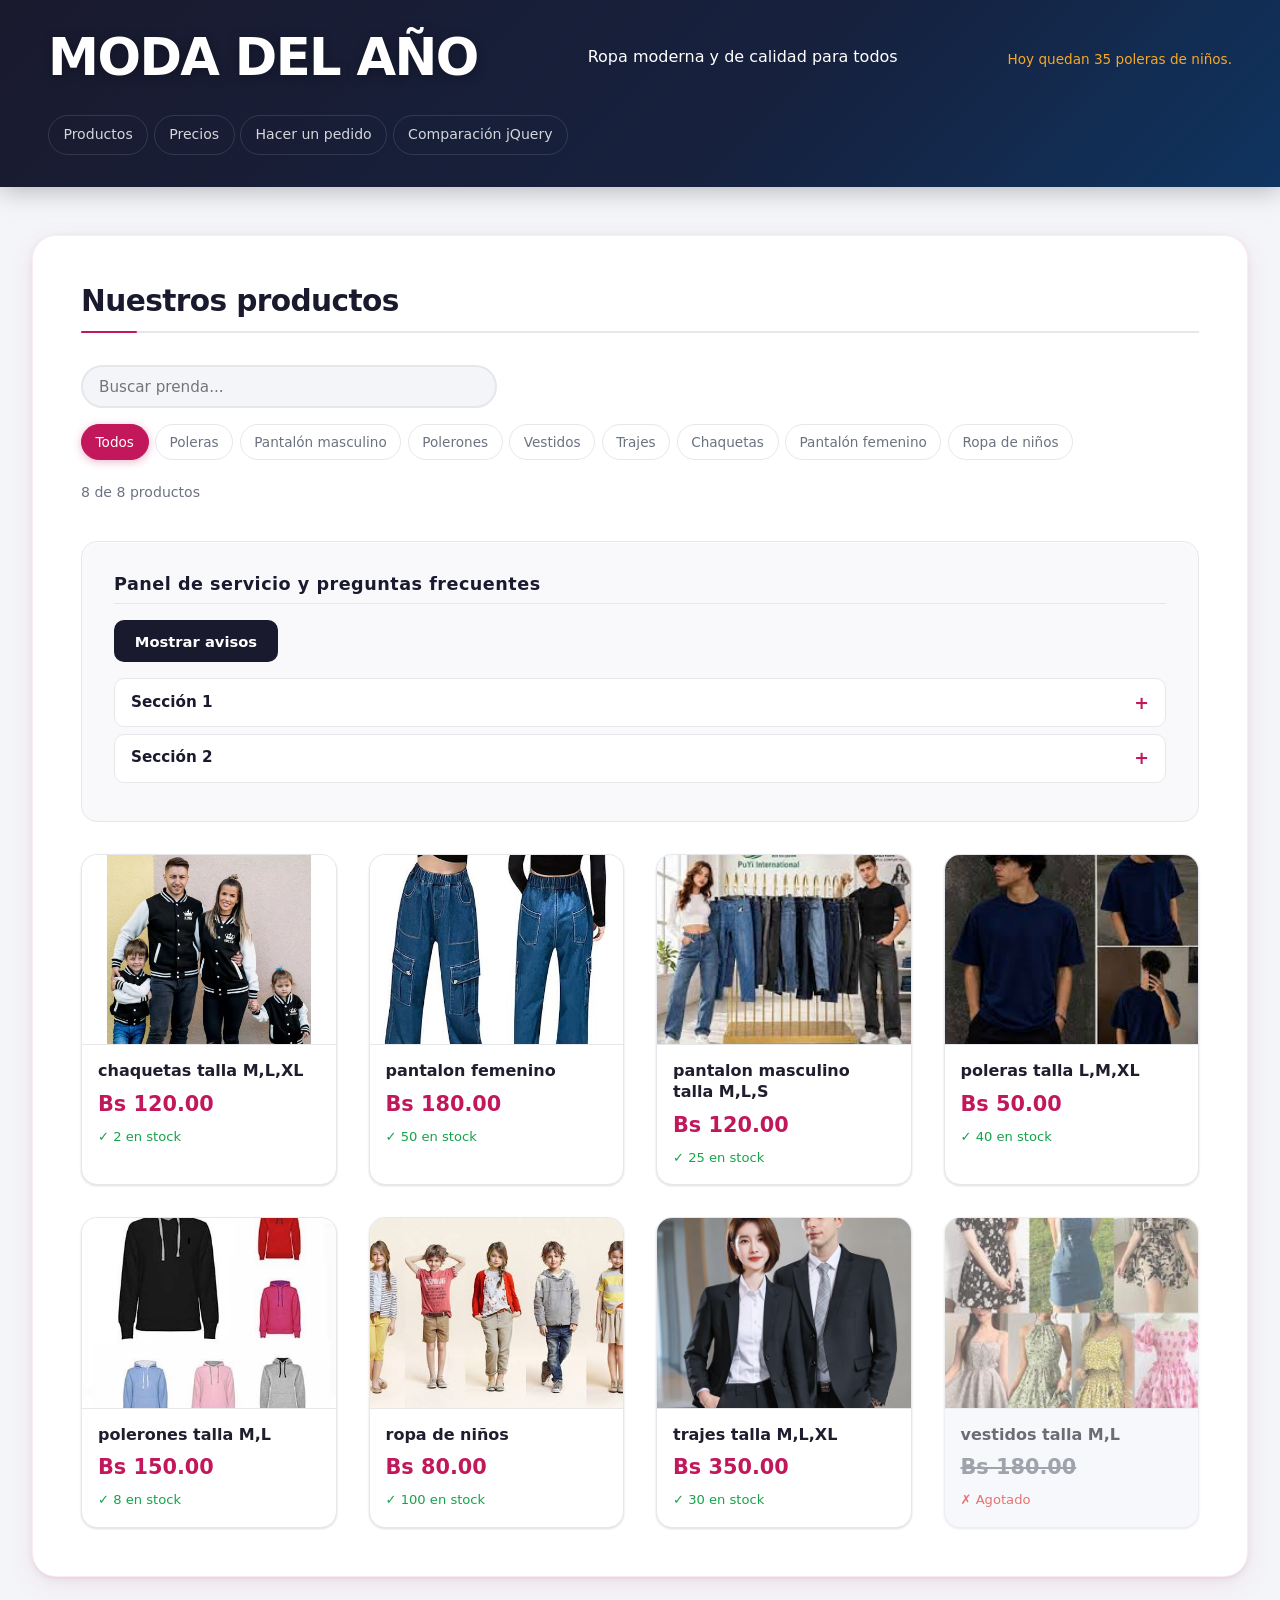
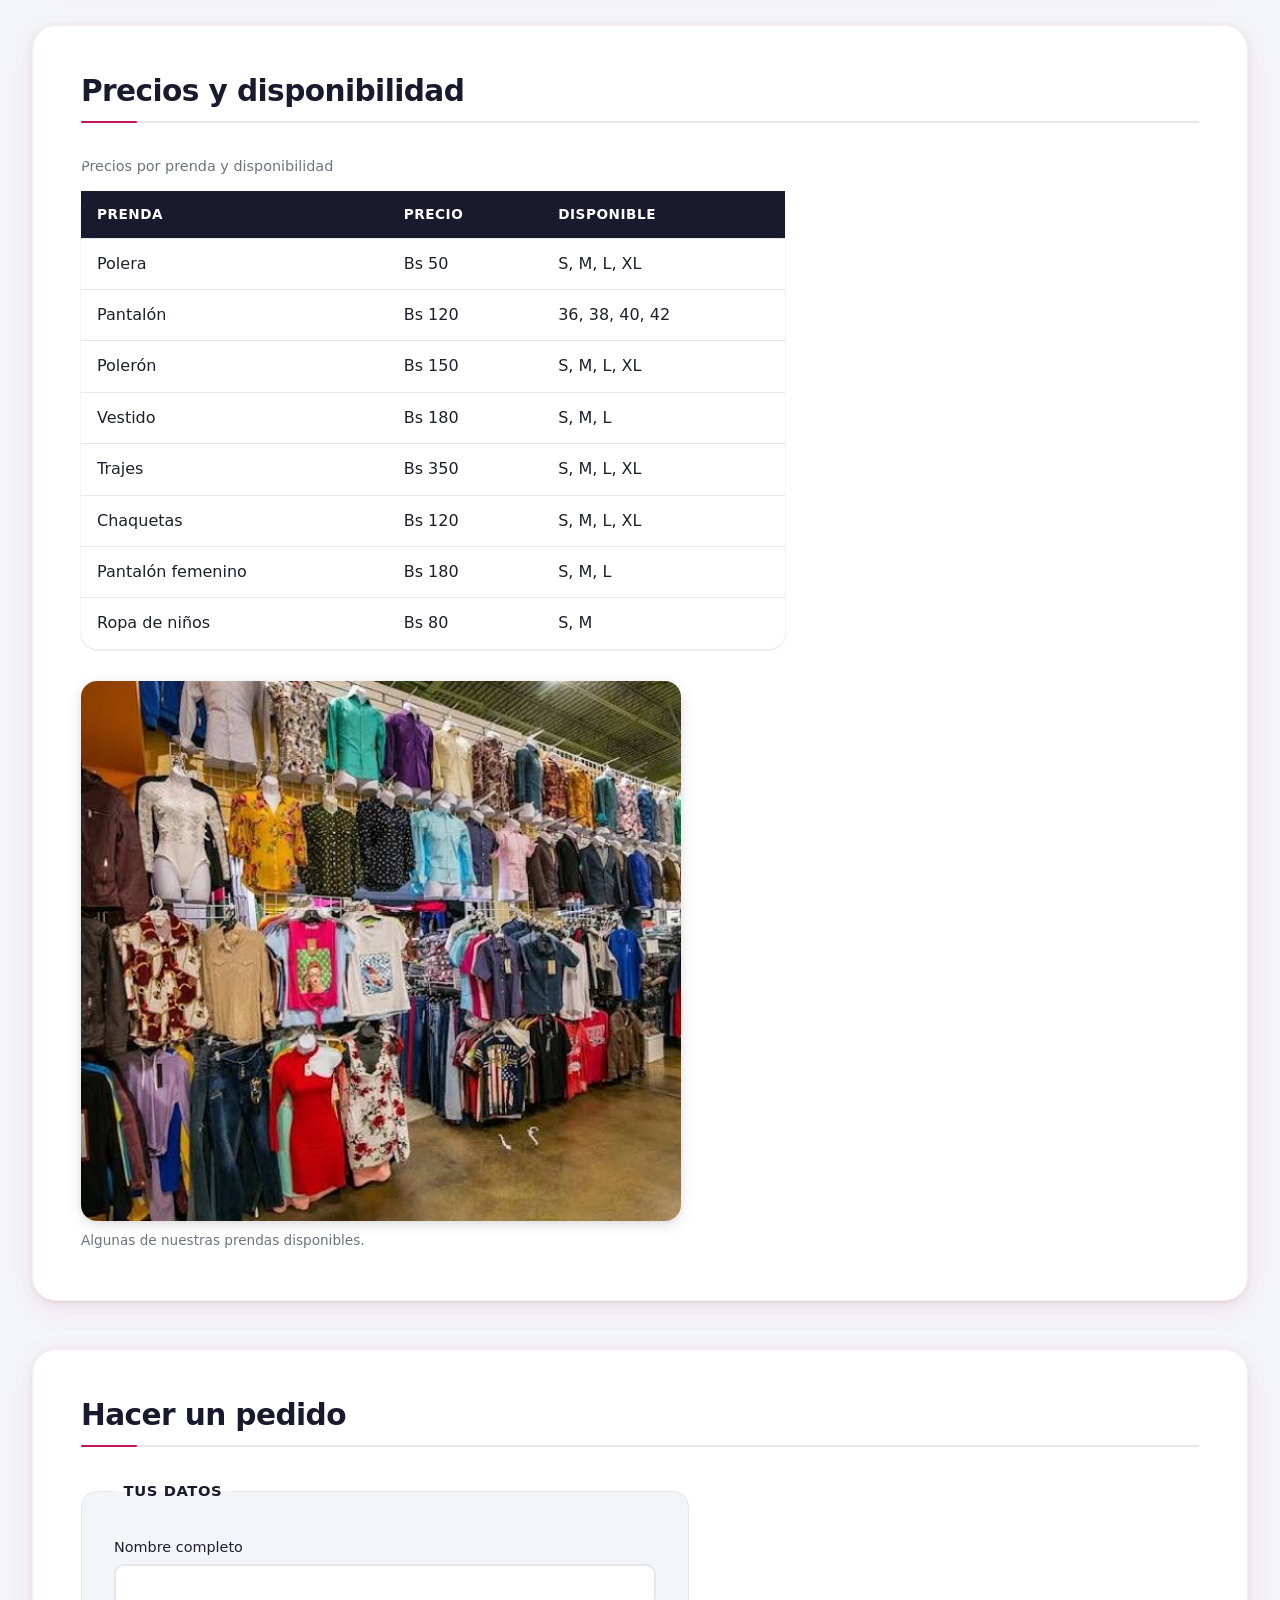
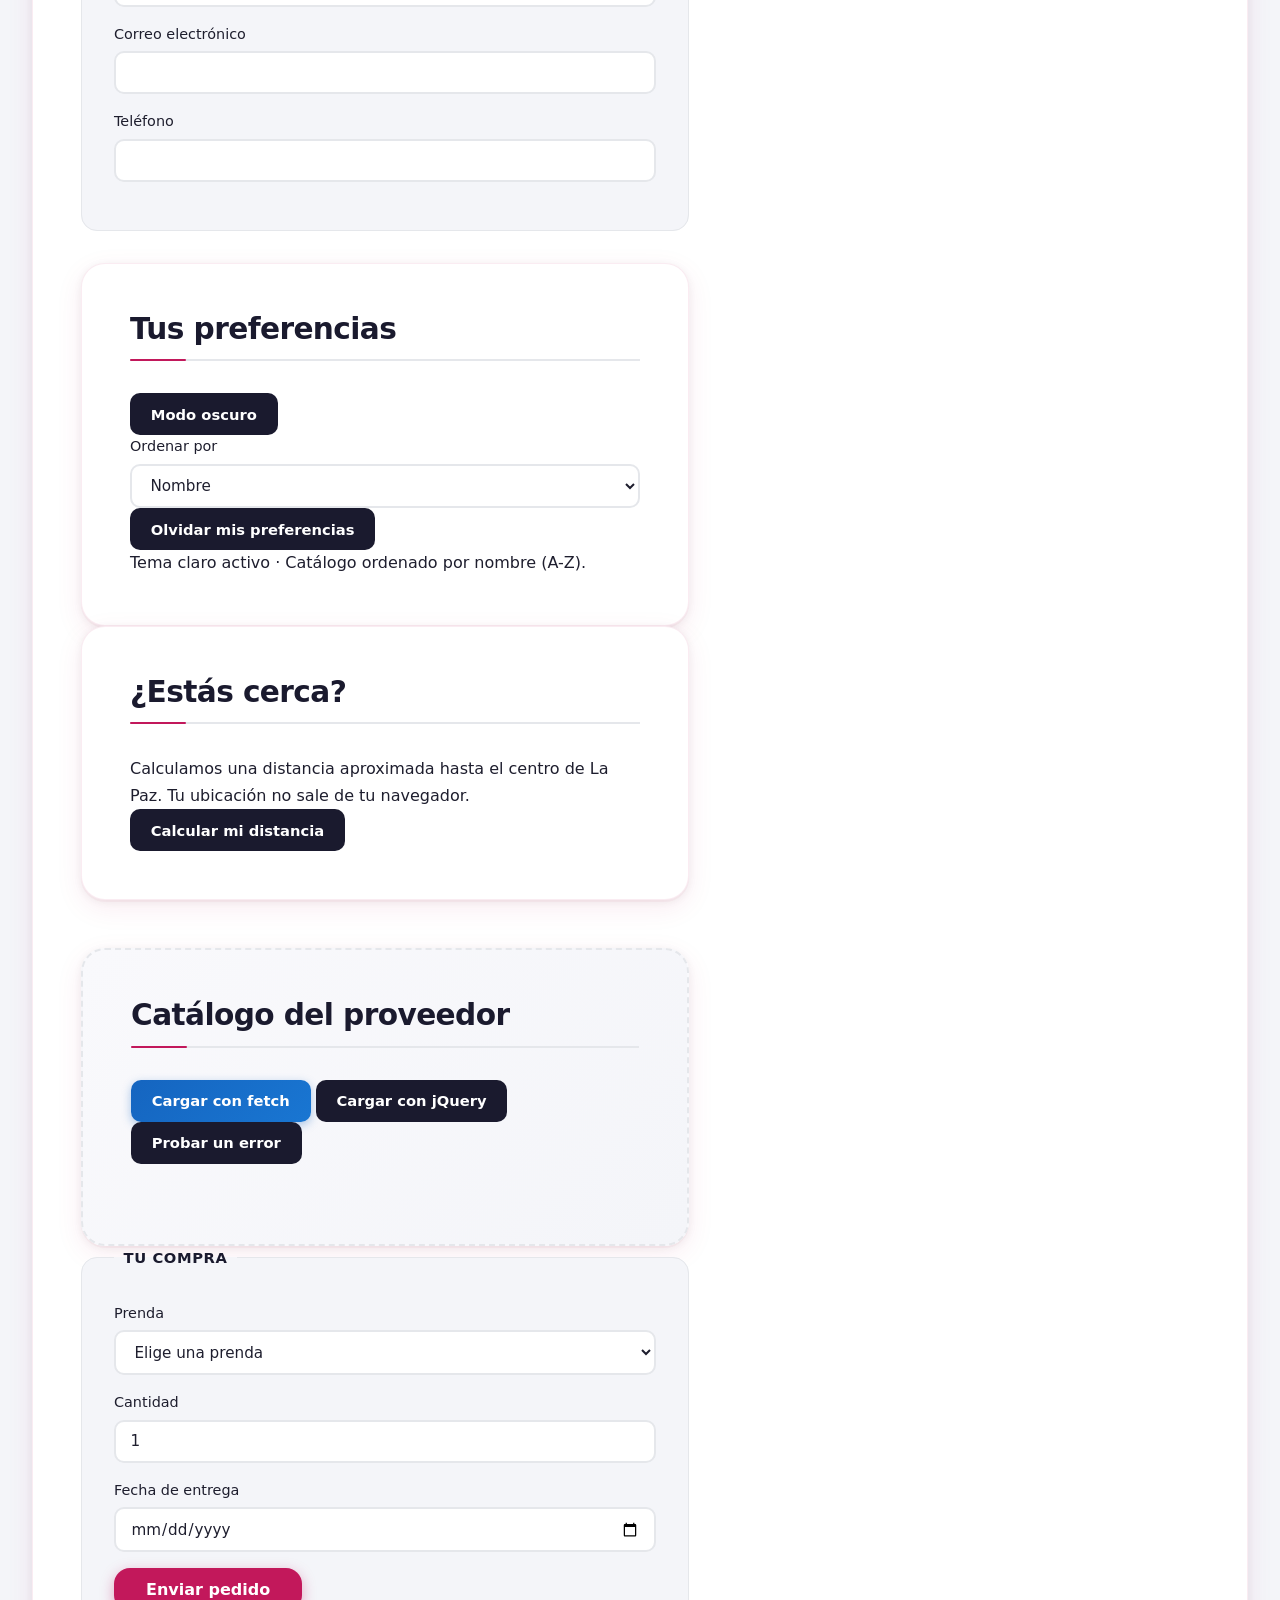
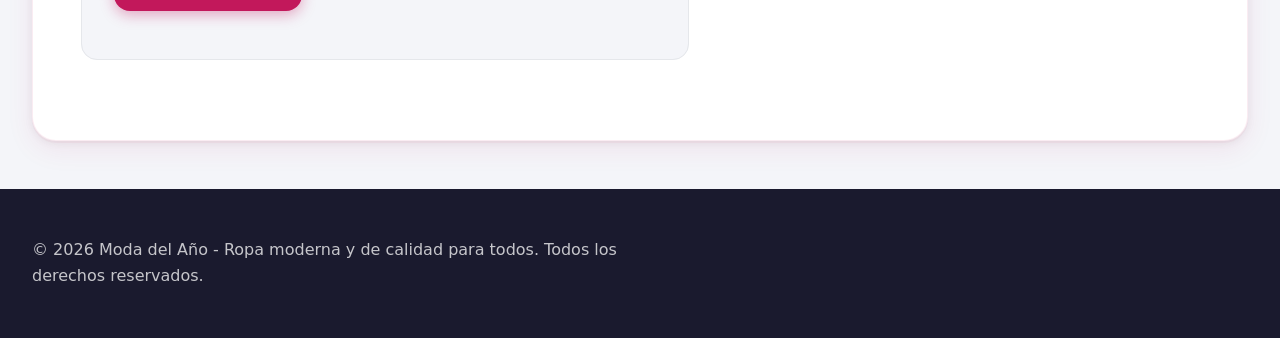
<file: index.html>
<!DOCTYPE html>
<html lang="es">

<head>
  <meta charset="UTF-8">
  <meta name="viewport" content="width=device-width, initial-scale=1.0">
  <meta name="description" content="Tienda de ropa moderna y de calidad.">
  <title>Moda del Año</title>
  <link rel="stylesheet" href="estilos.css">
</head>

<body>

  <header>
    <h1>MODA DEL AÑO</h1>
    <p>Ropa moderna y de calidad para todos</p>
    <p id="aviso-stock"></p>

    <nav>
      <ul>
        <li><a href="#productos">Productos</a></li>
        <li><a href="#precios">Precios</a></li>
        <li><a href="#pedido">Hacer un pedido</a></li>
        <li><a href="#comparacion">Comparación jQuery</a></li>
      </ul>
    </nav>
  </header>

  <main>

    <section id="productos">
      <h2>Nuestros productos</h2>

      <div class="controles">
        <label for="buscador" class="visualmente-oculto">Buscar prendas</label>
        <input type="search" id="buscador" placeholder="Buscar prenda...">

        <div id="filtros">
          <button type="button" class="activo" data-categoria="todos">Todos</button>
          <button type="button" data-categoria="poleras">Poleras</button>
          <button type="button" data-categoria="pantalon masculino">Pantalón masculino</button>
          <button type="button" data-categoria="polerones">Polerones</button>
          <button type="button" data-categoria="vestidos">Vestidos</button>
          <button type="button" data-categoria="trajes">Trajes</button>
          <button type="button" data-categoria="chaquetas">Chaquetas</button>
          <button type="button" data-categoria="pantalon femenino">Pantalón femenino</button>
          <button type="button" data-categoria="niños">Ropa de niños</button>
        </div>

        <p id="resultado" aria-live="polite"></p>
      </div>

      <section id="panel">
        <h2>Panel de servicio y preguntas frecuentes</h2>
        <button type="button" id="mostrar-avisos">Mostrar avisos</button>
        <ul id="avisos" style="display:none;"></ul>
        <div id="acordeon">
          <div class="item">
            <button type="button" class="titulo" aria-expanded="false">Sección 1</button>
            <div class="cuerpo" style="display:none;">
              <p>Contenido de la sección 1.</p>
            </div>
          </div>
          <div class="item">
            <button type="button" class="titulo" aria-expanded="false">Sección 2</button>
            <div class="cuerpo" style="display:none;">
              <p>Contenido de la sección 2.</p>
            </div>
          </div>
        </div>
      </section>

      <!-- Las tarjetas ya no se escriben a mano: render.js las genera desde datos.js -->
      <div id="lista-productos"></div>

    </section>

    <section id="precios">
      <h2>Precios y disponibilidad</h2>

      <table>
        <caption>Precios por prenda y disponibilidad</caption>

        <thead>
          <tr>
            <th scope="col">Prenda</th>
            <th scope="col">Precio</th>
            <th scope="col">Disponible</th>
          </tr>
        </thead>

        <tbody>
          <tr>
            <td>Polera</td>
            <td>Bs 50</td>
            <td>S, M, L, XL</td>
          </tr>

          <tr>
            <td>Pantalón</td>
            <td>Bs 120</td>
            <td>36, 38, 40, 42</td>
          </tr>

          <tr>
            <td>Polerón</td>
            <td>Bs 150</td>
            <td>S, M, L, XL</td>
          </tr>

          <tr>
            <td>Vestido</td>
            <td>Bs 180</td>
            <td>S, M, L</td>
          </tr>

          <tr>
            <td>Trajes</td>
            <td>Bs 350</td>
            <td>S, M, L, XL</td>
          </tr>
          <tr>
            <td>Chaquetas</td>
            <td>Bs 120</td>
            <td>S, M, L, XL</td>
          </tr>
          <tr>
            <td>Pantalón femenino</td>
            <td>Bs 180</td>
            <td>S, M, L</td>
          </tr>
          <tr>
            <td>Ropa de niños</td>
            <td>Bs 80</td>
            <td>S, M</td>
          </tr>
        </tbody>
      </table>

      <figure>
        <img src="vitrina1.jpg" alt="Exhibición de prendas de ropa en una tienda" width="600" height="400">

        <figcaption>
          Algunas de nuestras prendas disponibles.
        </figcaption>
      </figure>
    </section>

    <section id="pedido">
      <h2>Hacer un pedido</h2>

      <form action="/pedido" method="post">

        <fieldset>
          <legend>Tus datos</legend>

          <p>
            <label for="nombre">Nombre completo</label>
            <input type="text" id="nombre" name="nombre" autocomplete="name" required>
          </p>

          <p>
            <label for="email">Correo electrónico</label>
            <input type="email" id="email" name="email" autocomplete="email" required>
          </p>

          <p>
            <label for="telefono">Teléfono</label>
            <input type="tel" id="telefono" name="telefono" autocomplete="tel" pattern="[0-9]{7,8}"
              title="Ingresa un número de teléfono de 7 u 8 dígitos">
          </p>
        </fieldset>
        <!-- ── ZONA DEL DÍA 13: LA PÁGINA RECUERDA ──────────────────────── -->
        <section id="preferencias">
          <h2>Tus preferencias</h2>

          <button type="button" id="tema-toggle" aria-pressed="false">Modo oscuro</button>

          <label for="orden">Ordenar por</label>
          <select id="orden">
            <option value="nombre">Nombre</option>
            <option value="precio-asc">Menor precio</option>
            <option value="precio-desc">Mayor precio</option>
            <option value="stock">Mayor disponibilidad</option>
          </select>

          <button type="button" id="olvidar">Olvidar mis preferencias</button>

          <p id="estado-prefs" role="status" aria-live="polite"></p>
        </section>

        <!-- ── ZONA DEL DÍA 13: DÓNDE ESTÁ EL USUARIO ───────────────────── -->
        <section id="ubicacion">
          <h2>¿Estás cerca?</h2>
          <p>Calculamos una distancia aproximada hasta el centro de La Paz. Tu ubicación no sale de tu navegador.</p>

          <button type="button" id="ubicarme">Calcular mi distancia</button>
          <p id="estado-ubicacion" role="status" aria-live="polite"></p>
        </section>

        <section id="remoto">
          <h2>Catálogo del proveedor</h2>

          <button type="button" id="cargar-fetch">Cargar con fetch</button>
          <button type="button" id="cargar-jquery">Cargar con jQuery</button>
          <button type="button" id="cargar-roto">Probar un error</button>

          <p id="estado" role="status" aria-live="polite"></p>

          <div id="lista-remota"></div>
        </section>

        <fieldset>
          <legend>Tu compra</legend>

          <p>
            <label for="producto">Prenda</label>

            <select id="producto" name="producto" required>
              <option value="">Elige una prenda</option>
              <option value="poleras">Poleras</option>
              <option value="pantalon masculino">Pantalón masculino</option>
              <option value="polerones">Polerones</option>
              <option value="vestidos">Vestidos</option>
              <option value="trajes">Trajes</option>
              <option value="chaquetas">Chaquetas</option>
              <option value="pantalon femenino">Pantalón femenino</option>
              <option value="ropa de niños">Ropa de niños</option>
            </select>
          </p>

          <p>
            <label for="cantidad">Cantidad</label>
            <input type="number" id="cantidad" name="cantidad" value="1" min="1" max="20" required>
          </p>

          <p>
            <label for="fecha">Fecha de entrega</label>
            <input type="date" id="fecha" name="fecha" required>
          </p>

          <button type="submit">Enviar pedido</button>
          <p id="mensaje-pedido" role="status"></p>
        </fieldset>
      </form>
    </section>





  </main>

  <footer>
    <p>&copy; 2026 Moda del Año - Ropa moderna y de calidad para todos. Todos los derechos reservados.</p>
  </footer>

  <script src="jquery-3.7.1.min.js"></script>
  <script src="app.js"></script>
  <script src="funciones.js"></script>
  <script src="datos.js"></script>
  <script src="render.js"></script>
  <script src="eventos.js"></script>
  <script src="preferencias.js"></script>
  <script src="jquery-panel.js"></script>
  <script src="remoto.js"></script>
</body>

</html>
</file>
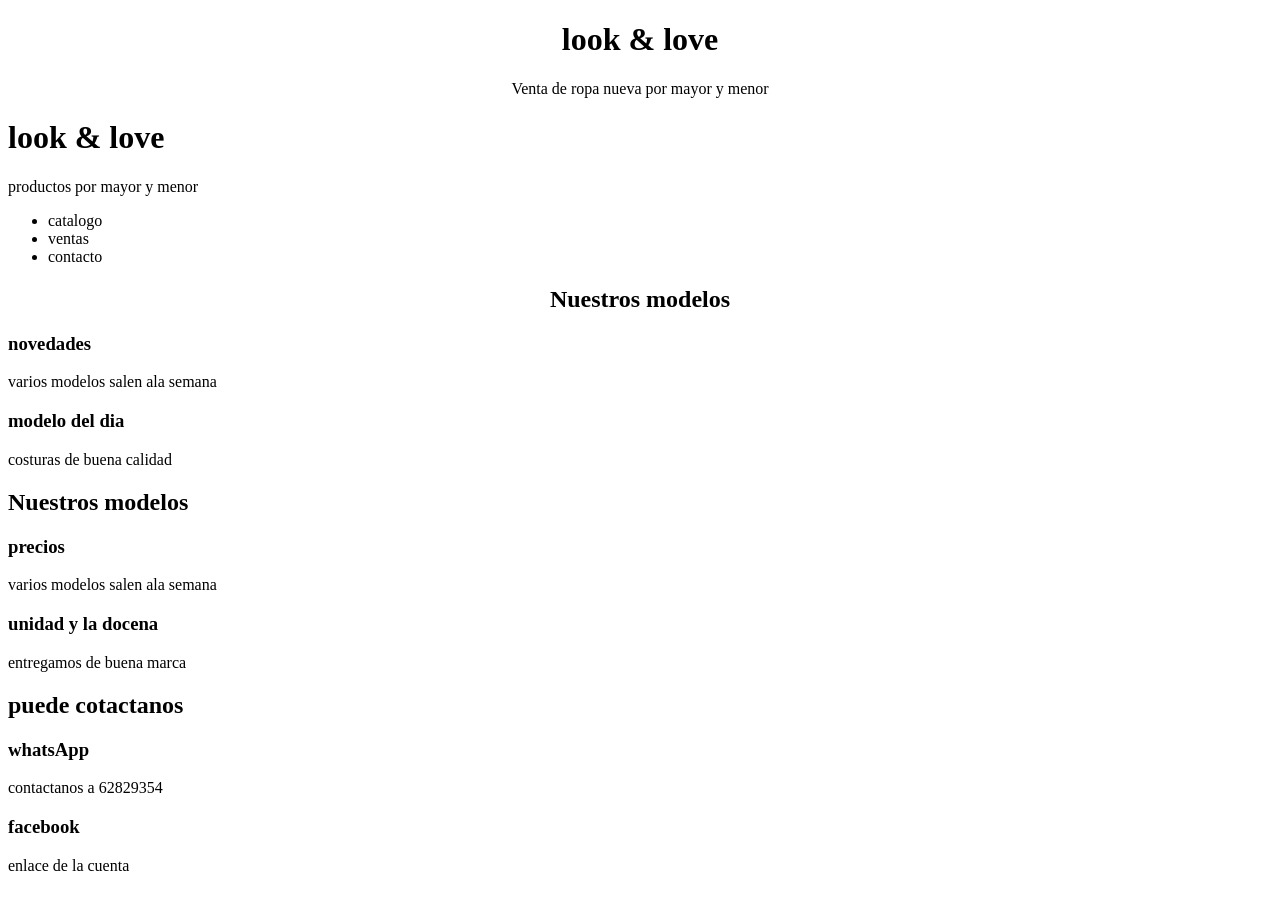
<file: de ventas de ropa dex.html>
<!DOCTYPE html>
<html lang="es">

<head>
    <meta charset="UTF-8">
    <meta name="viewport" content="width=device-width, initial-scale=1.0">
    <meta name="description" content="Venta de ropas">
    <title></title>
</head>

<body>
    <header>
<center>
        <h1>look & love</h1>
        <p>Venta de ropa nueva por mayor y menor</p>
</center>
    </header>
</body>
<header>
<h1>look & love</h1>
<p>productos por mayor y menor</p>
<nav>
<ul>
<li><a hert="#catalogo">catalogo</li>
<li><a hert="#ventas">ventas</a></li>
<li><a hert="#contacto">contacto</a></li>
</ul>
</nav>
</header>
<section id="catalolgo">
<center>
<h2>Nuestros modelos</h2>
</center>
<article>
<h3>novedades</h3>
<p>varios modelos salen ala semana </p>
</article>
<h3>modelo del dia </h3>
<p>costuras de buena calidad</p>
</article>
</section>
<section id="ventas">
<h2>Nuestros modelos</h2>
<article>
<h3>precios</h3>
<p>varios modelos salen ala semana </p>
</article>
<h3>unidad y la docena  </h3>
<p>entregamos de buena marca</p>
</article>

<section id="cotactos">
<h2>puede cotactanos</h2>
<article>
<h3>whatsApp</h3>
<p>contactanos a 62829354</p>
</article>
<h3>facebook</h3>
<p>enlace de la cuenta </p>
</article>
</section>
</main>
</body>
</html>
</file>
<file: estilos.css>
/* ═══════════════════════════════════════════════════════════════════════════
   MODA DEL AÑO — Sistema de Diseño Premium
   Tipografía: Inter (Google Fonts)
   Paleta: Oscuro elegante + acento magenta/rosa
   ═══════════════════════════════════════════════════════════════════════════ */

/* ── 1. RESET ─────────────────────────────────────────────────────────────── */
*,
*::before,
*::after {
  box-sizing: border-box;
  margin: 0;
  padding: 0;
}

/* ── 2. TOKENS DE DISEÑO ──────────────────────────────────────────────────── */
:root {
  /* Colores principales */
  --color-principal:  #1a1a2e;   /* Azul muy oscuro casi negro */
  --color-acento:     #c2185b;   /* Magenta intenso */
  --color-acento-clr: #e91e63;   /* Magenta más vivo para hover */
  --color-dorado:     #f9a825;   /* Dorado para detalles premium */

  /* Fondos y superficies */
  --color-fondo:      #f4f5f9;
  --color-superficie: #ffffff;
  --color-superficie2:#f9f9fc;
  --color-texto:      #1e1e2e;
  --color-texto-suave:#6b7280;
  --borde:            #e5e7eb;

  /* Espaciado */
  --espacio:    1rem;
  --espacio-lg: 2rem;
  --espacio-xl: 3rem;

  /* Bordes */
  --radio:    10px;
  --radio-lg: 16px;
  --radio-xl: 24px;

  /* Sombras */
  --sombra-sm: 0 1px 3px rgba(0,0,0,0.08), 0 1px 2px rgba(0,0,0,0.06);
  --sombra:    0 4px 16px rgba(0,0,0,0.10), 0 2px 6px rgba(0,0,0,0.06);
  --sombra-lg: 0 10px 40px rgba(0,0,0,0.14), 0 4px 12px rgba(0,0,0,0.08);

  /* Transiciones */
  --trans: 0.25s cubic-bezier(0.4, 0, 0.2, 1);
}

body.tema-oscuro {
  --color-principal: #f3f4f6;
  --color-fondo: #17191f;
  --color-superficie: #22252d;
  --color-superficie2: #2b2f39;
  --color-texto: #f3f4f6;
  --color-texto-suave: #b6bcc8;
  --borde: #3c414d;
  --sombra-sm: 0 1px 3px rgba(0, 0, 0, 0.24);
  --sombra: 0 4px 16px rgba(0, 0, 0, 0.28);
  --sombra-lg: 0 10px 40px rgba(0, 0, 0, 0.36);
}

/* ── 3. BASE ──────────────────────────────────────────────────────────────── */
html {
  scroll-behavior: smooth;
}

body {
  font-family: 'Inter', system-ui, -apple-system, 'Segoe UI', sans-serif;
  font-size: 1rem;
  line-height: 1.65;
  color: var(--color-texto);
  background: var(--color-fondo);
  min-height: 100vh;
}




/* ── 4. TIPOGRAFÍA ────────────────────────────────────────────────────────── */
h1 { font-size: clamp(2rem, 5vw, 3.2rem); font-weight: 800; letter-spacing: -0.03em; }
h2 { font-size: clamp(1.4rem, 3vw, 1.85rem); font-weight: 700; letter-spacing: -0.02em; }
h3 { font-size: 1.1rem; font-weight: 600; }

h1, h2, h3 {
  line-height: 1.2;
  color: var(--color-principal);
}

p { max-width: 65ch; }

/* ── 5. ENLACES ───────────────────────────────────────────────────────────── */
a {
  color: var(--color-acento);
  text-decoration: none;
  transition: color var(--trans);
}
a:hover  { color: var(--color-acento-clr); }
a:focus-visible {
  outline: 3px solid var(--color-acento);
  outline-offset: 3px;
  border-radius: 4px;
}

/* ── 6. IMÁGENES ──────────────────────────────────────────────────────────── */
img {
  max-width: 100%;
  height: auto;
  display: block;
}

/* ── 7. HEADER / HERO ─────────────────────────────────────────────────────── */
header {
  background: linear-gradient(135deg, #1a1a2e 0%, #16213e 60%, #0f3460 100%);
  color: #fff;
  padding: var(--espacio-lg) var(--espacio-xl);
  display: flex;
  flex-wrap: wrap;
  align-items: center;
  justify-content: space-between;
  gap: var(--espacio-lg);
  position: sticky;
  top: 0;
  z-index: 100;
  box-shadow: 0 4px 24px rgba(0,0,0,0.25);
}

.header-marca {
  display: flex;
  flex-direction: column;
  gap: 0.25rem;
}

.header-desde {
  font-size: 0.72rem;
  font-weight: 600;
  letter-spacing: 0.18em;
  text-transform: uppercase;
  color: var(--color-dorado);
  opacity: 0.9;
}

header h1 {
  color: #fff;
  line-height: 1.0;
  text-shadow: 0 2px 12px rgba(0,0,0,0.3);
}

.header-slogan {
  color: rgba(255,255,255,0.70);
  font-size: 0.95rem;
  font-weight: 400;
  max-width: 40ch;
}

#aviso-stock {
  font-size: 0.85rem;
  color: var(--color-dorado);
  font-weight: 500;
  margin-top: 0.2rem;
}

/* NAV */
nav ul {
  list-style: none;
  display: flex;
  flex-wrap: wrap;
  gap: 0.35rem;
}

nav a {
  color: rgba(255,255,255,0.82);
  font-size: 0.88rem;
  font-weight: 500;
  padding: 0.45rem 0.9rem;
  border-radius: 999px;
  border: 1px solid rgba(255,255,255,0.12);
  transition: background var(--trans), color var(--trans), border-color var(--trans);
  display: inline-flex;
  align-items: center;
  gap: 0.3rem;
}

nav a:hover {
  background: rgba(255,255,255,0.12);
  color: #fff;
  border-color: rgba(255,255,255,0.3);
}

/* ── 8. LAYOUT PRINCIPAL ──────────────────────────────────────────────────── */
main {
  max-width: 80rem;
  margin-inline: auto;
  padding: var(--espacio-xl) var(--espacio-lg);
  display: flex;
  flex-direction: column;
  gap: var(--espacio-xl);
}

/* ── 9. SECCIONES ─────────────────────────────────────────────────────────── */
section {
  background: var(--color-superficie);
  border-radius: var(--radio-xl);
  padding: var(--espacio-xl);
  /* Sombra suave rosada que combina con el fondo claro */
  box-shadow:
    0 2px 0 rgba(194,24,91,0.04),
    0 8px 28px rgba(194,24,91,0.08),
    0 2px 8px rgba(0,0,0,0.06);
  border: 1px solid rgba(194,24,91,0.08);
}

section h2 {
  margin-bottom: var(--espacio-lg);
  padding-bottom: 0.75rem;
  border-bottom: 2px solid var(--borde);
  position: relative;
}

section h2::after {
  content: '';
  position: absolute;
  bottom: -2px;
  left: 0;
  width: 3.5rem;
  height: 2px;
  background: var(--color-acento);
  border-radius: 2px;
}

/* ── 10. CATÁLOGO: CONTROLES ──────────────────────────────────────────────── */
.controles {
  display: flex;
  flex-wrap: wrap;
  gap: var(--espacio);
  align-items: center;
  margin-bottom: var(--espacio-lg);
}

#buscador {
  flex: 1 1 16rem;
  max-width: 26rem;
  padding: 0.65rem 1rem;
  border: 2px solid var(--borde);
  border-radius: 999px;
  font-size: 0.95rem;
  font-family: inherit;
  background: var(--color-fondo);
  color: var(--color-texto);
  transition: border-color var(--trans), box-shadow var(--trans);
  outline: none;
}

#buscador:focus {
  border-color: var(--color-acento);
  box-shadow: 0 0 0 3px rgba(194,24,91,0.12);
  background: #fff;
}

#filtros {
  display: flex;
  flex-wrap: wrap;
  gap: 0.4rem;
}

#filtros button {
  background: transparent;
  color: var(--color-texto-suave);
  border: 1.5px solid var(--borde);
  padding: 0.35rem 0.85rem;
  min-height: 36px;
  font-size: 0.85rem;
  font-weight: 500;
  border-radius: 999px;
  transition: all var(--trans);
}

#filtros button:hover {
  background: var(--color-fondo);
  border-color: var(--color-acento);
  color: var(--color-acento);
}

#filtros button.activo {
  background: var(--color-acento);
  color: #fff;
  border-color: var(--color-acento);
  box-shadow: 0 2px 8px rgba(194,24,91,0.30);
}

#resultado {
  color: var(--color-texto-suave);
  font-size: 0.88rem;
  width: 100%;
  padding: 0.3rem 0;
}

/* ── 11. GRID DE PRODUCTOS ────────────────────────────────────────────────── */
#lista-productos {
  display: grid;
  grid-template-columns: repeat(auto-fill, minmax(15rem, 1fr));
  gap: var(--espacio-lg);
}

/* ── 12. TARJETA DE PRODUCTO ──────────────────────────────────────────────── */
.tarjeta {
  background: var(--color-superficie);
  border: 1px solid var(--borde);
  border-radius: var(--radio-lg);
  overflow: hidden;
  display: flex;
  flex-direction: column;
  box-shadow: var(--sombra-sm);
  transition: transform var(--trans), box-shadow var(--trans);
}

.tarjeta:hover {
  transform: translateY(-6px);
  box-shadow: var(--sombra-lg);
}

.tarjeta img {
  width: 100%;
  aspect-ratio: 4 / 3;
  object-fit: cover;
  border-bottom: 1px solid var(--borde);
  transition: transform 0.4s ease;
}

.tarjeta:hover img {
  transform: scale(1.04);
}

.tarjeta-cuerpo {
  padding: var(--espacio);
  display: flex;
  flex-direction: column;
  gap: 0.3rem;
  flex: 1;
}

.tarjeta h3 {
  color: var(--color-texto);
  font-size: 1rem;
  margin: 0;
  line-height: 1.3;
}

.precio {
  font-size: 1.3rem;
  font-weight: 700;
  color: var(--color-acento);
  margin: 0;
}

.precio small {
  font-size: 0.78rem;
  font-weight: 400;
  color: var(--color-texto-suave);
}

.stock {
  font-size: 0.82rem;
  font-weight: 500;
  color: #16a34a;
  margin: 0;
}

.agotado {
  opacity: 0.65;
  background: var(--color-fondo);
}

.agotado .precio {
  text-decoration: line-through;
  color: var(--color-texto-suave);
}

.agotado .stock {
  color: #dc2626;
}

/* ── 13. PANEL (acordeón y avisos) ───────────────────────────────────────── */
#panel {
  background: var(--color-superficie2);
  border: 1px solid var(--borde);
  border-radius: var(--radio-lg);
  padding: var(--espacio-lg);
  margin-bottom: var(--espacio-lg);
  box-shadow: inset 0 1px 0 rgba(255,255,255,0.8);
}

#panel h2 {
  font-size: 1.1rem;
  margin-bottom: var(--espacio);
  padding-bottom: 0.5rem;
  border-bottom: 1px solid var(--borde);
}

#panel h2::after { display: none; }

#acordeon .item {
  border: 1px solid var(--borde);
  border-radius: var(--radio);
  margin-bottom: 0.4rem;
  overflow: hidden;
  background: var(--color-superficie);
}

#acordeon .titulo {
  display: block;
  width: 100%;
  text-align: left;
  background: transparent;
  color: var(--color-principal);
  border: 0;
  padding: 0.85rem 1rem;
  font-size: 0.95rem;
  font-weight: 600;
  min-height: 44px;
  cursor: pointer;
  transition: background var(--trans);
}

#acordeon .titulo:hover {
  background: var(--color-fondo);
}

#acordeon .titulo::after {
  content: "+";
  float: right;
  color: var(--color-acento);
  font-size: 1.1rem;
  font-weight: 700;
}

#acordeon .titulo[aria-expanded="true"] {
  background: var(--color-fondo);
}

#acordeon .titulo[aria-expanded="true"]::after {
  content: "−";
}

#acordeon .cuerpo {
  padding: 0 1rem 1rem;
  color: var(--color-texto-suave);
  font-size: 0.95rem;
}

#mostrar-avisos {
  margin-bottom: var(--espacio);
}

#avisos {
  list-style: none;
  padding: 0;
  margin-top: var(--espacio);
}

#avisos li {
  background: var(--color-superficie);
  border-left: 3px solid var(--color-acento);
  padding: 0.55rem 0.9rem;
  margin-bottom: 0.4rem;
  border-radius: 0 var(--radio) var(--radio) 0;
  font-size: 0.9rem;
  color: var(--color-texto);
  box-shadow: var(--sombra-sm);
}

/* ── 14. BOTONES GENERALES ────────────────────────────────────────────────── */
button {
  font-size: 0.92rem;
  font-family: inherit;
  font-weight: 600;
  padding: 0.6rem 1.3rem;
  min-height: 42px;
  background: var(--color-principal);
  color: #fff;
  border: none;
  border-radius: var(--radio);
  cursor: pointer;
  transition: background var(--trans), transform var(--trans), box-shadow var(--trans);
  display: inline-flex;
  align-items: center;
  gap: 0.4rem;
}

button:hover {
  background: var(--color-acento);
  transform: translateY(-1px);
  box-shadow: 0 4px 12px rgba(194,24,91,0.30);
}

button:active {
  transform: translateY(0);
}

/* ── 15. TABLA DE PRECIOS ─────────────────────────────────────────────────── */
table {
  border-collapse: collapse;
  width: 100%;
  max-width: 44rem;
  border-radius: var(--radio-lg);
  overflow: hidden;
  box-shadow: var(--sombra-sm);
}

caption {
  text-align: left;
  font-size: 0.9rem;
  color: var(--color-texto-suave);
  padding-bottom: 0.75rem;
  font-weight: 500;
}

th, td {
  text-align: left;
  padding: 0.75rem 1rem;
  border-bottom: 1px solid var(--borde);
}

th {
  background: var(--color-principal);
  color: #fff;
  font-size: 0.85rem;
  letter-spacing: 0.04em;
  text-transform: uppercase;
}

tbody tr:hover {
  background: var(--color-fondo);
}

tbody tr:last-child td {
  border-bottom: none;
}

figure {
  margin-top: var(--espacio-lg);
}

figure img {
  border-radius: var(--radio-lg);
  box-shadow: var(--sombra);
  max-width: 600px;
  width: 100%;
}

figcaption {
  font-size: 0.85rem;
  color: var(--color-texto-suave);
  margin-top: 0.5rem;
}

/* ── 16. FORMULARIO DE PEDIDO ─────────────────────────────────────────────── */
#pedido form {
  max-width: 38rem;
}

fieldset {
  border: 1.5px solid var(--borde);
  border-radius: var(--radio-lg);
  padding: var(--espacio-lg);
  margin-bottom: var(--espacio-lg);
  background: var(--color-fondo);
}

legend {
  padding: 0 0.6rem;
  font-weight: 700;
  font-size: 0.92rem;
  color: var(--color-principal);
  letter-spacing: 0.04em;
  text-transform: uppercase;
}

label {
  display: block;
  margin-bottom: 0.3rem;
  font-weight: 500;
  font-size: 0.9rem;
  color: var(--color-texto);
}

fieldset p {
  margin-bottom: var(--espacio);
}

input,
select,
textarea {
  font-size: 0.95rem;
  font-family: inherit;
  padding: 0.65rem 0.9rem;
  width: 100%;
  border: 2px solid var(--borde);
  border-radius: var(--radio);
  background: var(--color-superficie);
  color: var(--color-texto);
  transition: border-color var(--trans), box-shadow var(--trans);
  outline: none;
}

input:focus,
select:focus,
textarea:focus {
  border-color: var(--color-acento);
  box-shadow: 0 0 0 3px rgba(194,24,91,0.10);
}

input[type="checkbox"] { width: auto; }

button[type="submit"] {
  background: var(--color-acento);
  padding: 0.75rem 2rem;
  font-size: 1rem;
  border-radius: var(--radio-lg);
  box-shadow: 0 4px 14px rgba(194,24,91,0.35);
}

button[type="submit"]:hover {
  background: var(--color-acento-clr);
  box-shadow: 0 6px 20px rgba(194,24,91,0.45);
}

#mensaje-pedido {
  margin-top: var(--espacio);
  font-weight: 500;
}

/* ── 17. SECCIÓN REMOTA ───────────────────────────────────────────────────── */
.seccion-remota,
#remoto {
  background: linear-gradient(135deg, var(--color-superficie2), var(--color-fondo));
  border: 2px dashed var(--borde);
  border-radius: var(--radio-xl);
  padding: var(--espacio-xl);
  margin-top: var(--espacio-xl);
}

.seccion-remota h3 {
  font-size: 1.2rem;
  display: flex;
  align-items: center;
  gap: 0.6rem;
  margin-bottom: 0.5rem;
  color: var(--color-principal);
}

.badge {
  display: inline-block;
  background: linear-gradient(135deg, var(--color-acento), #e91e63);
  color: #fff;
  font-size: 0.65rem;
  font-weight: 700;
  letter-spacing: 0.08em;
  text-transform: uppercase;
  padding: 0.2rem 0.6rem;
  border-radius: 999px;
}

.descripcion-remota {
  color: var(--color-texto-suave);
  font-size: 0.92rem;
  margin-bottom: var(--espacio-lg);
}

.botones-remota {
  display: flex;
  flex-wrap: wrap;
  gap: 0.75rem;
  margin-bottom: var(--espacio);
}

.botones-remota code {
  font-size: 0.85em;
  background: rgba(255,255,255,0.25);
  padding: 0.1em 0.35em;
  border-radius: 4px;
}

#cargar-fetch {
  background: linear-gradient(135deg, #1565c0, #1976d2);
  box-shadow: 0 3px 10px rgba(21,101,192,0.35);
}
#cargar-fetch:hover {
  background: linear-gradient(135deg, #0d47a1, #1565c0);
}

.btn-jquery {
  background: linear-gradient(135deg, #2e7d32, #43a047) !important;
  box-shadow: 0 3px 10px rgba(46,125,50,0.35) !important;
}
.btn-jquery:hover {
  background: linear-gradient(135deg, #1b5e20, #2e7d32) !important;
}

.btn-error {
  background: linear-gradient(135deg, #c62828, #e53935) !important;
  box-shadow: 0 3px 10px rgba(198,40,40,0.35) !important;
}
.btn-error:hover {
  background: linear-gradient(135deg, #b71c1c, #c62828) !important;
}

/* Estados de petición */
#estado {
  padding: 0.65rem 1rem;
  border-radius: var(--radio);
  font-weight: 500;
  font-size: 0.92rem;
  transition: all 0.3s ease;
  margin-top: 0.5rem;
}

#estado:empty { display: none; }

#estado.cargando {
  background: #fffde7;
  color: #e65100;
  border-left: 4px solid var(--color-dorado);
  animation: pulso 1s ease-in-out infinite;
}

#estado.ok {
  background: #e8f5e9;
  color: #1b5e20;
  border-left: 4px solid #43a047;
}

#estado.error {
  background: #ffebee;
  color: #b71c1c;
  border-left: 4px solid #e53935;
}

@keyframes pulso {
  0%, 100% { opacity: 1; }
  50%       { opacity: 0.5; }
}

#lista-remota {
  display: grid;
  grid-template-columns: repeat(auto-fill, minmax(14rem, 1fr));
  gap: var(--espacio-lg);
  margin-top: var(--espacio-lg);
}

#lista-remota .tarjeta {
  animation: aparecer 0.45s cubic-bezier(0.4,0,0.2,1) both;
}

@keyframes aparecer {
  from { opacity: 0; transform: translateY(16px); }
  to   { opacity: 1; transform: translateY(0); }
}

/* ── 18. SECCIÓN COMPARACIÓN ──────────────────────────────────────────────── */
#comparacion {
  background: var(--color-superficie);
}

.comparacion-cuadricula {
  display: grid;
  grid-template-columns: repeat(auto-fit, minmax(260px, 1fr));
  gap: var(--espacio-lg);
  margin-top: var(--espacio);
}

.comparacion-caja {
  background: var(--color-fondo);
  border: 1.5px solid var(--borde);
  border-radius: var(--radio-lg);
  padding: var(--espacio-lg);
}

.comparacion-caja h3 {
  margin-bottom: 0.75rem;
  color: var(--color-principal);
}

#comparacion button {
  margin-right: 0.5rem;
  margin-bottom: 0.5rem;
  font-size: 0.85rem;
  padding: 0.45rem 1rem;
  min-height: 36px;
}

.resultado {
  background: #fff8e1;
  border: 1px solid #ffe082;
  padding: 0.75rem 1rem;
  border-radius: var(--radio);
  margin-top: 0.75rem;
  font-size: 0.92rem;
  transition: all 0.25s ease;
}

.destacado {
  border-left: 4px solid var(--color-acento);
  padding-left: 0.75rem;
}

.resaltado {
  background: #fff9c4 !important;
  font-weight: 600;
  box-shadow: 0 4px 12px rgba(0,0,0,0.10);
  transform: translateY(-3px);
}

/* ── 19. MENÚ MÓVIL ───────────────────────────────────────────────────────── */
#menu-movil ul {
  list-style: none;
  padding: 0.5rem 0 0;
  margin: 0 0 var(--espacio);
  display: flex;
  flex-wrap: wrap;
  gap: var(--espacio);
}

/* ── 20. BOTÓN FLOTANTE VOLVER ARRIBA ─────────────────────────────────────── */
#btn-volver-arriba {
  position: fixed;
  bottom: 28px;
  right: 28px;
  background: var(--color-principal);
  color: #fff;
  border: 2px solid rgba(255,255,255,0.2);
  border-radius: 999px;
  padding: 0.65rem 1.3rem;
  font-size: 0.9rem;
  font-weight: 700;
  box-shadow: 0 6px 24px rgba(0,0,0,0.28);
  cursor: pointer;
  z-index: 1000;
  transition: background var(--trans), transform var(--trans), box-shadow var(--trans);
}

#btn-volver-arriba:hover {
  background: var(--color-acento);
  transform: translateY(-3px);
  box-shadow: 0 8px 28px rgba(194,24,91,0.40);
}

/* ── 21. FOOTER ───────────────────────────────────────────────────────────── */
footer {
  background: var(--color-principal);
  color: rgba(255,255,255,0.75);
  padding: var(--espacio-xl) var(--espacio-lg);
  margin-top: 0;
}

.footer-contenido {
  max-width: 80rem;
  margin-inline: auto;
  display: flex;
  flex-wrap: wrap;
  gap: var(--espacio-lg);
  justify-content: space-between;
  align-items: flex-start;
}

.footer-marca strong {
  color: #fff;
  font-size: 1.1rem;
  letter-spacing: 0.08em;
  display: block;
  margin-bottom: 0.4rem;
}

.footer-marca p {
  font-size: 0.88rem;
  margin: 0;
  color: rgba(255,255,255,0.6);
}

.footer-links {
  display: flex;
  flex-wrap: wrap;
  gap: 0.5rem;
  align-items: center;
}

.footer-links a {
  color: rgba(255,255,255,0.65);
  font-size: 0.88rem;
  padding: 0.3rem 0.75rem;
  border-radius: 999px;
  border: 1px solid rgba(255,255,255,0.12);
  transition: all var(--trans);
}

.footer-links a:hover {
  background: rgba(255,255,255,0.1);
  color: #fff;
}

.footer-copy {
  width: 100%;
  font-size: 0.8rem;
  color: rgba(255,255,255,0.40);
  padding-top: var(--espacio);
  border-top: 1px solid rgba(255,255,255,0.08);
  margin-top: var(--espacio);
}

/* ── 22. ACCESIBILIDAD ────────────────────────────────────────────────────── */
.visualmente-oculto {
  position: absolute;
  width: 1px;
  height: 1px;
  padding: 0;
  margin: -1px;
  overflow: hidden;
  clip-path: inset(50%);
  white-space: nowrap;
  border: 0;
}

/* ── 23. RESPONSIVE ───────────────────────────────────────────────────────── */
@media (max-width: 640px) {
  header {
    padding: var(--espacio-lg) var(--espacio);
    flex-direction: column;
    align-items: flex-start;
  }

  main {
    padding: var(--espacio-lg) var(--espacio);
    gap: var(--espacio-lg);
  }

  section {
    padding: var(--espacio-lg);
    border-radius: var(--radio-lg);
  }

  .seccion-remota {
    padding: var(--espacio-lg);
    border-radius: var(--radio-lg);
  }

  h1 { font-size: 1.8rem; }
  h2 { font-size: 1.3rem; }

.tema-oscuro {
  --color-principal:  #7fb3e0;
  --color-acento:     #e88a5c;
  --color-texto:      #e6edf3;
  --color-suave:      #9aa8b4;
  --color-fondo:      #16202a;
  --color-superficie: #1e2b38;
  --borde:            #33465a;
}

/* El texto blanco de botones y encabezados de tabla no se lee sobre el azul
   claro del tema oscuro: ahí se escribe con el color del fondo. */
body { transition: background-color .25s, color .25s; }
.tema-oscuro button, .tema-oscuro th { color: var(--color-fondo); }
.tema-oscuro #filtros button.activo { color: var(--color-fondo); }

/* El error tiene su propio color de fondo fijo, que sobre oscuro no se lee.
   Es el tipo de detalle que solo aparece al probar el tema de verdad. */
.tema-oscuro .error {
  background: #3a1d14;
  color: #f0b9a4;
}

#preferencias, #ubicacion { margin-top: var(--espacio-lg); }
#preferencias button, #ubicacion button { margin-right: 0.5rem; }
#preferencias label { display: inline; margin-right: 0.4rem; }
#preferencias select { width: auto; display: inline-block; }

/* aria-pressed es el atributo correcto para un botón que alterna un estado.
   Igual que en el acordeón: el estilo se genera del atributo, así no se
   pueden desincronizar. */
#tema-toggle[aria-pressed="true"] {
  background: var(--color-acento);
}

@media (prefers-reduced-motion: reduce) {
  body { transition: none; }
}
}
</file>
